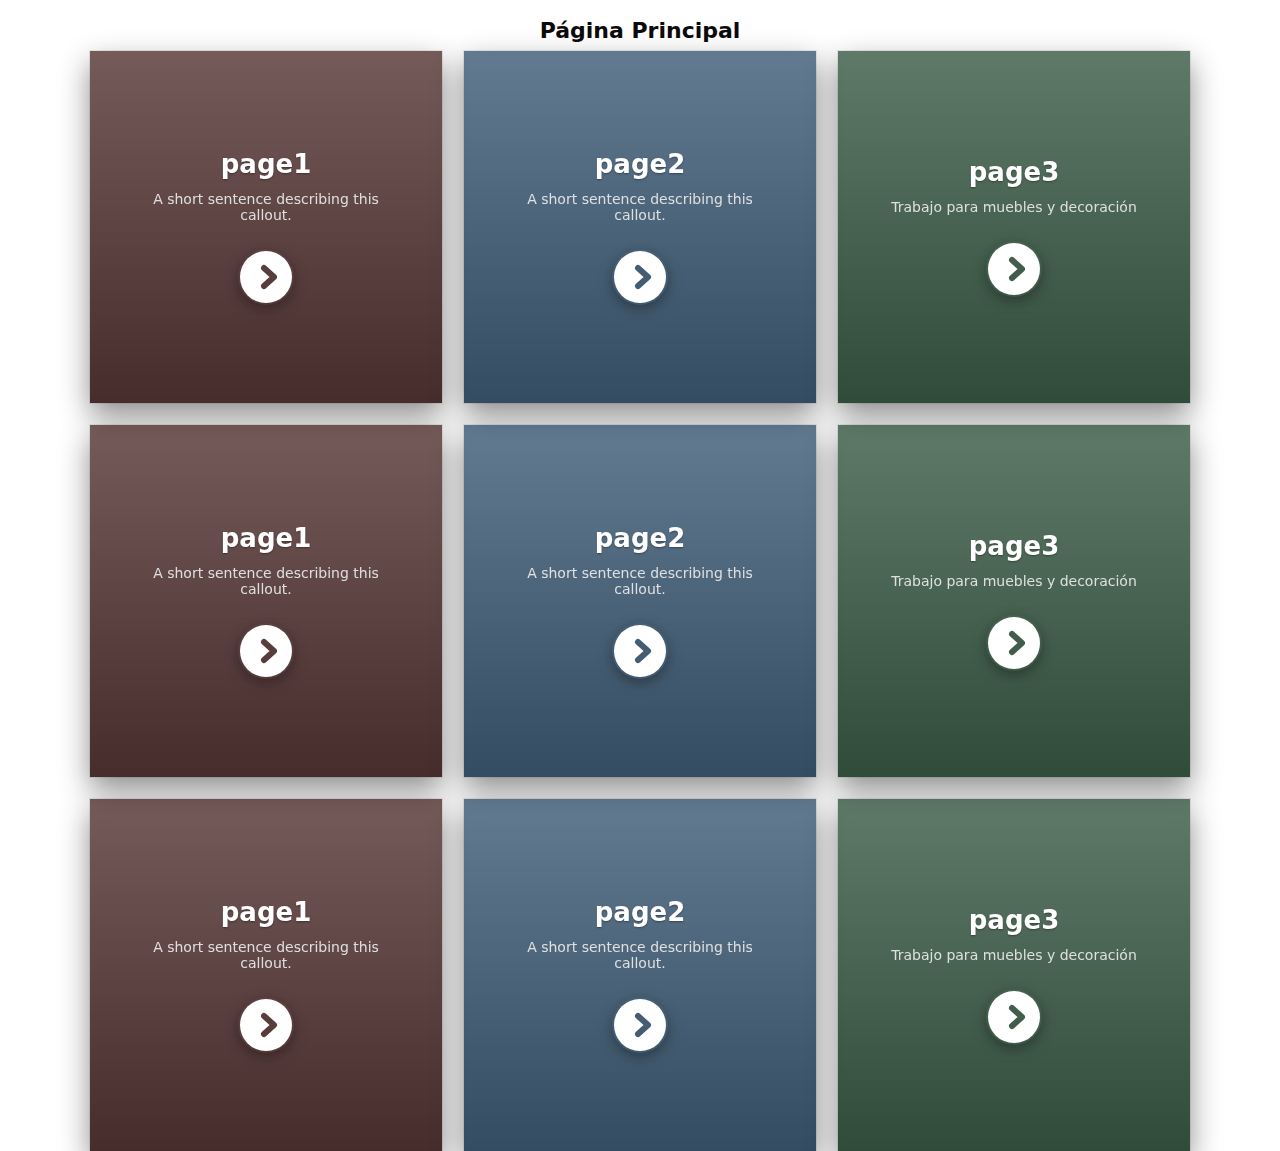
<file: index.html>
<!DOCTYPE html>
<html lang="es">
<head>
  <meta charset="utf-8">
  <meta name="viewport" content="width=device-width, initial-scale=1">
  <title>Página Principal</title>
  <link rel="stylesheet" href="indexstyles.css">
</head>
<body>
  <h1 class="titulo">Página Principal</h1>

  <main class="cards">
    <!-- CARD 1 -->
    <a class="card" href="page1.html"
       style="--img:url('https://images.unsplash.com/photo-1520607162513-77705c0f0d4a?q=80&w=1200&auto=format&fit=crop');
              --tint: rgba(57, 8, 8, 0.55);">
      <div class="inner">
        <!-- frente -->
        <div class="face front">
          <h3 class="card-title">page1</h3>
          <p class="card-sub">A short sentence describing this callout.</p>
          <span class="round">›</span>
        </div>
        <!-- dorso -->
        <div class="face back">
          <h3 class="card-title">page1</h3>
          <p class="card-sub">A short sentence describing this callout.</p>
          <span class="pill">Abrir</span>
        </div>
      </div>
    </a>

    <!-- CARD 2 -->
    <a class="card" href="page2.html"
       style="--img:url('https://images.unsplash.com/photo-1519681393784-d120267933ba?q=80&w=1200&auto=format&fit=crop');
              --tint: rgba(21, 65, 103, 0.55);">
      <div class="inner">
        <div class="face front">
          <h3 class="card-title">page2</h3>
          <p class="card-sub">A short sentence describing this callout.</p>
          <span class="round">›</span>
        </div>
        <div class="face back">
          <h3 class="card-title">page2</h3>
          <p class="card-sub">Haz clic para abrir la página 2.</p>
          <span class="pill">Abrir</span>
        </div>
      </div>
    </a>

    <!-- CARD 3 -->
    <a class="card" href="page3.html"
       style="--img:url('https://images.unsplash.com/photo-1518770660439-4636190af475?q=80&w=1200&auto=format&fit=crop');
              --tint: rgba(14, 64, 32, 0.55);">
      <div class="inner">
        <div class="face front">
          <h3 class="card-title">page3</h3>
          <p class="card-sub">Trabajo para muebles y decoración</p>
          <span class="round">›</span>
        </div>
        <div class="face back">
          <h3 class="card-title">page3</h3>
          <p class="card-sub">Trabajo para muebles y decoración</p>
          <span class="pill">Abrir</span>
        </div>
      </div>
    </a>
    <!-- CARD 1 -->
    <a class="card" href="page1.html"
       style="--img:url('https://images.unsplash.com/photo-1520607162513-77705c0f0d4a?q=80&w=1200&auto=format&fit=crop');
              --tint: rgba(57, 8, 8, 0.55);">
      <div class="inner">
        <!-- frente -->
        <div class="face front">
          <h3 class="card-title">page1</h3>
          <p class="card-sub">A short sentence describing this callout.</p>
          <span class="round">›</span>
        </div>
        <!-- dorso -->
        <div class="face back">
          <h3 class="card-title">page1</h3>
          <p class="card-sub">Haz clic para abrir la página 1.</p>
          <span class="pill">Abrir</span>
        </div>
      </div>
    </a>

    <!-- CARD 2 -->
    <a class="card" href="page2.html"
       style="--img:url('https://images.unsplash.com/photo-1519681393784-d120267933ba?q=80&w=1200&auto=format&fit=crop');
              --tint: rgba(21, 65, 103, 0.55);">
      <div class="inner">
        <div class="face front">
          <h3 class="card-title">page2</h3>
          <p class="card-sub">A short sentence describing this callout.</p>
          <span class="round">›</span>
        </div>
        <div class="face back">
          <h3 class="card-title">page2</h3>
          <p class="card-sub">Haz clic para abrir la página 2.</p>
          <span class="pill">Abrir</span>
        </div>
      </div>
    </a>

    <!-- CARD 3 -->
    <a class="card" href="page3.html"
       style="--img:url('https://images.unsplash.com/photo-1518770660439-4636190af475?q=80&w=1200&auto=format&fit=crop');
              --tint: rgba(14, 64, 32, 0.55);">
      <div class="inner">
        <div class="face front">
          <h3 class="card-title">page3</h3>
          <p class="card-sub">Trabajo para muebles y decoración</p>
          <span class="round">›</span>
        </div>
        <div class="face back">
          <h3 class="card-title">page3</h3>
          <p class="card-sub">Trabajo para muebles y decoración</p>
          <span class="pill">Abrir</span>
        </div>
      </div>
    </a>
    <!-- CARD 1 -->
    <a class="card" href="page1.html"
       style="--img:url('https://images.unsplash.com/photo-1520607162513-77705c0f0d4a?q=80&w=1200&auto=format&fit=crop');
              --tint: rgba(57, 8, 8, 0.55);">
      <div class="inner">
        <!-- frente -->
        <div class="face front">
          <h3 class="card-title">page1</h3>
          <p class="card-sub">A short sentence describing this callout.</p>
          <span class="round">›</span>
        </div>
        <!-- dorso -->
        <div class="face back">
          <h3 class="card-title">page1</h3>
          <p class="card-sub">Haz clic para abrir la página 1.</p>
          <span class="pill">Abrir</span>
        </div>
      </div>
    </a>

    <!-- CARD 2 -->
    <a class="card" href="page2.html"
       style="--img:url('https://images.unsplash.com/photo-1519681393784-d120267933ba?q=80&w=1200&auto=format&fit=crop');
              --tint: rgba(21, 65, 103, 0.55);">
      <div class="inner">
        <div class="face front">
          <h3 class="card-title">page2</h3>
          <p class="card-sub">A short sentence describing this callout.</p>
          <span class="round">›</span>
        </div>
        <div class="face back">
          <h3 class="card-title">page2</h3>
          <p class="card-sub">Haz clic para abrir la página 2.</p>
          <span class="pill">Abrir</span>
        </div>
      </div>
    </a>

    <!-- CARD 3 -->
    <a class="card" href="page3.html"
       style="--img:url('https://images.unsplash.com/photo-1518770660439-4636190af475?q=80&w=1200&auto=format&fit=crop');
              --tint: rgba(14, 64, 32, 0.55);">
      <div class="inner">
        <div class="face front">
          <h3 class="card-title">page3</h3>
          <p class="card-sub">Trabajo para muebles y decoración</p>
          <span class="round">›</span>
        </div>
        <div class="face back">
          <h3 class="card-title">page3</h3>
          <p class="card-sub">Trabajo para muebles y decoración</p>
          <span class="pill">Abrir</span>
        </div>
      </div>
    </a>
  </main>
</body>
</html>
</file>
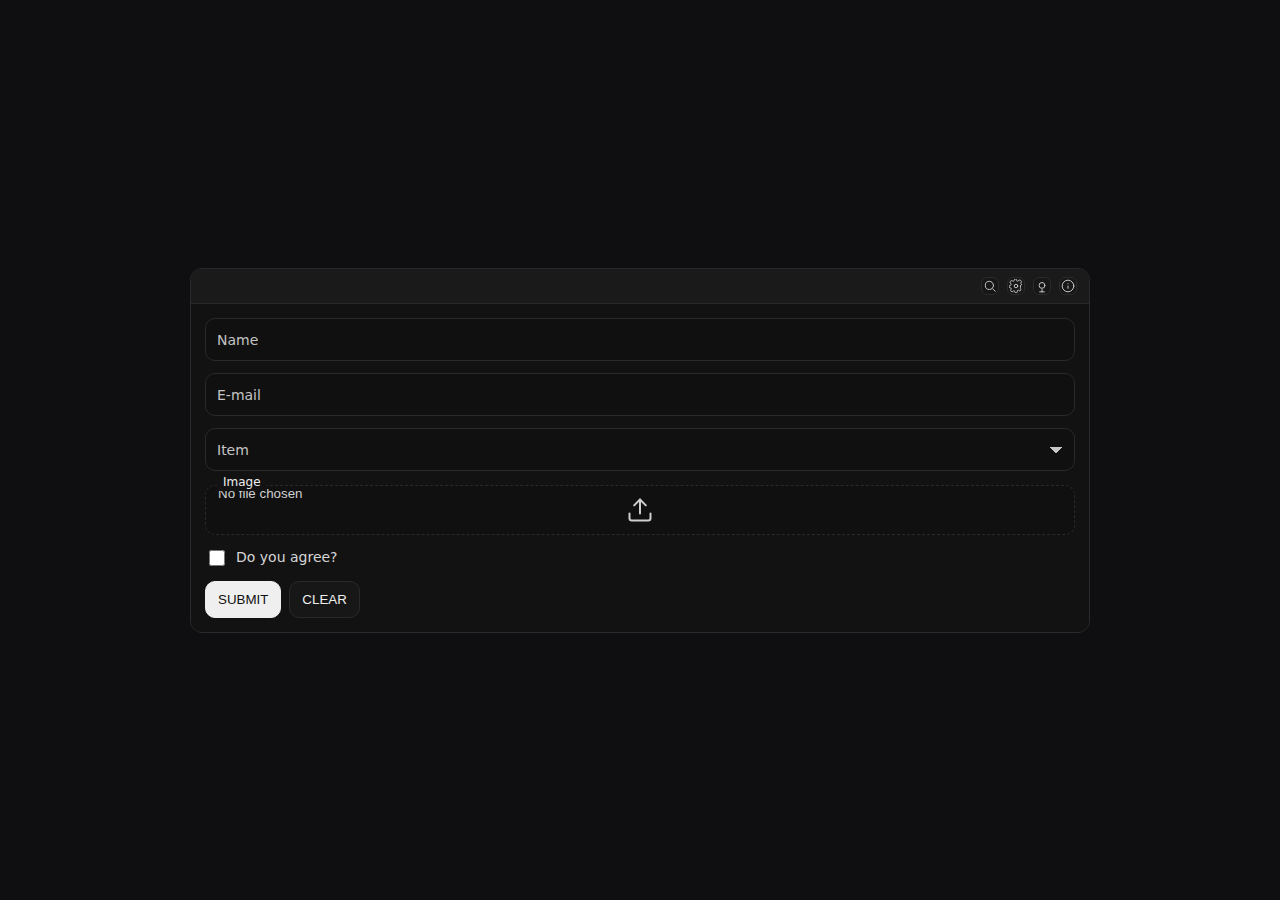
<file: page1.html>
<!DOCTYPE html>
<html lang="es">
<head>
  <meta charset="utf-8">
  <meta name="viewport" content="width=device-width, initial-scale=1">
  <title>page01 — Formulario (HTML + CSS puro)</title>
  <link rel="stylesheet" href="page1styles.css">
</head>
<body>
  <div class="window" role="region" aria-label="Ventana con formulario">
    <div class="titlebar">
      <div class="title"></span><span></span></div>
      <div class="icons" aria-hidden="true">
        <span class="icon" title="Buscar">
          <svg viewBox="0 0 24 24"><circle cx="11" cy="11" r="7"/><line x1="21" y1="21" x2="16.65" y2="16.65"/></svg>
        </span>
        <span class="icon" title="Ajustes">
          <svg viewBox="0 0 24 24"><circle cx="12" cy="12" r="3"/><path d="M19.4 15a1.65 1.65 0 0 0 .33 1.82l.06.06a2 2 0 1 1-2.83 2.83l-.06-.06a1.65 1.65 0 0 0-1.82-.33 1.65 1.65 0 0 0-1 1.51V22a2 2 0 1 1-4 0v-.09a1.65 1.65 0 0 0-1-1.51 1.65 1.65 0 0 0-1.82.33l-.06.06A2 2 0 1 1 3.3 17.96l.06-.06a1.65 1.65 0 0 0 .33-1.82 1.65 1.65 0 0 0-1.51-1H2a2 2 0 1 1 0-4h.09a1.65 1.65 0 0 0 1.51-1 1.65 1.65 0 0 0-.33-1.82l-.06-.06A2 2 0 1 1 6.04 3.3l.06.06a1.65 1.65 0 0 0 1.82.33H8a1.65 1.65 0 0 0 1-1.51V2a2 2 0 1 1 4 0v.09a1.65 1.65 0 0 0 1 1.51 1.65 1.65 0 0 0 1.82-.33l.06-.06A2 2 0 1 1 20.7 6.04l-.06.06a1.65 1.65 0 0 0-.33 1.82V8c.7.17 1.23.77 1.23 1.5s-.53 1.33-1.23 1.5Z"/></svg>
        </span>
        <span class="icon" title="Luz">
          <svg viewBox="0 0 24 24"><circle cx="12" cy="11" r="5"/><path d="M12 18v4"/><path d="M8 22h8"/></svg>
        </span>
        <span class="icon" title="Info">
          <svg viewBox="0 0 24 24"><circle cx="12" cy="12" r="10"/><line x1="12" y1="16" x2="12" y2="12"/><line x1="12" y1="8" x2="12" y2="8"/></svg>
        </span>
      </div>
    </div>

    <div class="content">
      <form>
        <div class="fld">
          <input type="text" id="name" placeholder="Name" required>
          <label for="name">Name</label>
        </div>
        <div class="fld">
          <input type="email" id="email" placeholder="E-mail" required>
          <label for="email">E-mail</label>
        </div>
        <div class="fld">
          <select id="item" aria-label="Item" required>
            <option value="" selected disabled hidden></option>
            <option>Solicitud</option>
            <option>Reclamo</option>
            <option>Consulta</option>
          </select>
          <label for="item">Item</label>
        </div>

        <div class="drop">
          <label for="image">Image</label>
          <input id="image" type="file" accept="image/*">
        </div>

        <label class="check"><input type="checkbox" required> Do you agree?</label>

        <div class="actions">
          <button type="submit" class="btn primary">SUBMIT</button>
          <button type="reset" class="btn">CLEAR</button>
        </div>
      </form>
    </div>
  </div>
</body>
</html>
</file>
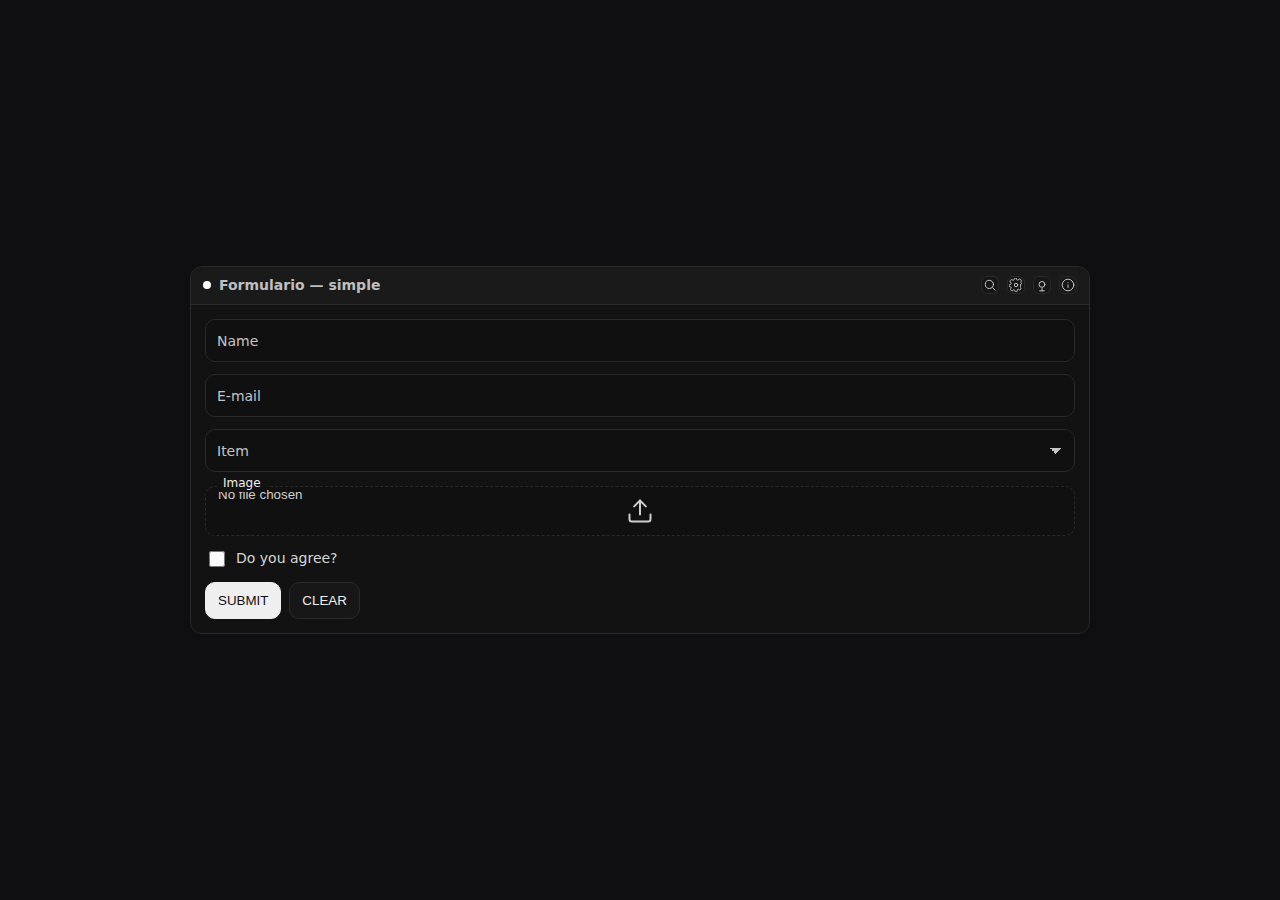
<file: page1styles.html>
<!DOCTYPE html>
<html lang="es">
<head>
  <meta charset="utf-8">
  <meta name="viewport" content="width=device-width, initial-scale=1">
  <title>page01 — Formulario (HTML + CSS puro)</title>
  <link rel="stylesheet" href="page1styles.css">
</head>
<body>
  <div class="window" role="region" aria-label="Ventana con formulario">
    <div class="titlebar">
      <div class="title"><span class="dot"></span><span>Formulario — simple</span></div>
      <div class="icons" aria-hidden="true">
        <span class="icon" title="Buscar">
          <svg viewBox="0 0 24 24"><circle cx="11" cy="11" r="7"/><line x1="21" y1="21" x2="16.65" y2="16.65"/></svg>
        </span>
        <span class="icon" title="Ajustes">
          <svg viewBox="0 0 24 24"><circle cx="12" cy="12" r="3"/><path d="M19.4 15a1.65 1.65 0 0 0 .33 1.82l.06.06a2 2 0 1 1-2.83 2.83l-.06-.06a1.65 1.65 0 0 0-1.82-.33 1.65 1.65 0 0 0-1 1.51V22a2 2 0 1 1-4 0v-.09a1.65 1.65 0 0 0-1-1.51 1.65 1.65 0 0 0-1.82.33l-.06.06A2 2 0 1 1 3.3 17.96l.06-.06a1.65 1.65 0 0 0 .33-1.82 1.65 1.65 0 0 0-1.51-1H2a2 2 0 1 1 0-4h.09a1.65 1.65 0 0 0 1.51-1 1.65 1.65 0 0 0-.33-1.82l-.06-.06A2 2 0 1 1 6.04 3.3l.06.06a1.65 1.65 0 0 0 1.82.33H8a1.65 1.65 0 0 0 1-1.51V2a2 2 0 1 1 4 0v.09a1.65 1.65 0 0 0 1 1.51 1.65 1.65 0 0 0 1.82-.33l.06-.06A2 2 0 1 1 20.7 6.04l-.06.06a1.65 1.65 0 0 0-.33 1.82V8c.7.17 1.23.77 1.23 1.5s-.53 1.33-1.23 1.5Z"/></svg>
        </span>
        <span class="icon" title="Luz">
          <svg viewBox="0 0 24 24"><circle cx="12" cy="11" r="5"/><path d="M12 18v4"/><path d="M8 22h8"/></svg>
        </span>
        <span class="icon" title="Info">
          <svg viewBox="0 0 24 24"><circle cx="12" cy="12" r="10"/><line x1="12" y1="16" x2="12" y2="12"/><line x1="12" y1="8" x2="12" y2="8"/></svg>
        </span>
      </div>
    </div>

    <div class="content">
      <form>
        <div class="fld">
          <input type="text" id="name" placeholder="Name" required>
          <label for="name">Name</label>
        </div>
        <div class="fld">
          <input type="email" id="email" placeholder="E-mail" required>
          <label for="email">E-mail</label>
        </div>
        <div class="fld">
          <select id="item" aria-label="Item" required>
            <option value="" selected disabled hidden></option>
            <option>Solicitud</option>
            <option>Reclamo</option>
            <option>Consulta</option>
          </select>
          <label for="item">Item</label>
        </div>

        <div class="drop">
          <label for="image">Image</label>
          <input id="image" type="file" accept="image/*">
        </div>

        <label class="check"><input type="checkbox" required> Do you agree?</label>

        <div class="actions">
          <button type="submit" class="btn primary">SUBMIT</button>
          <button type="reset" class="btn">CLEAR</button>
        </div>
      </form>
    </div>
  </div>
</body>
</html>
</file>
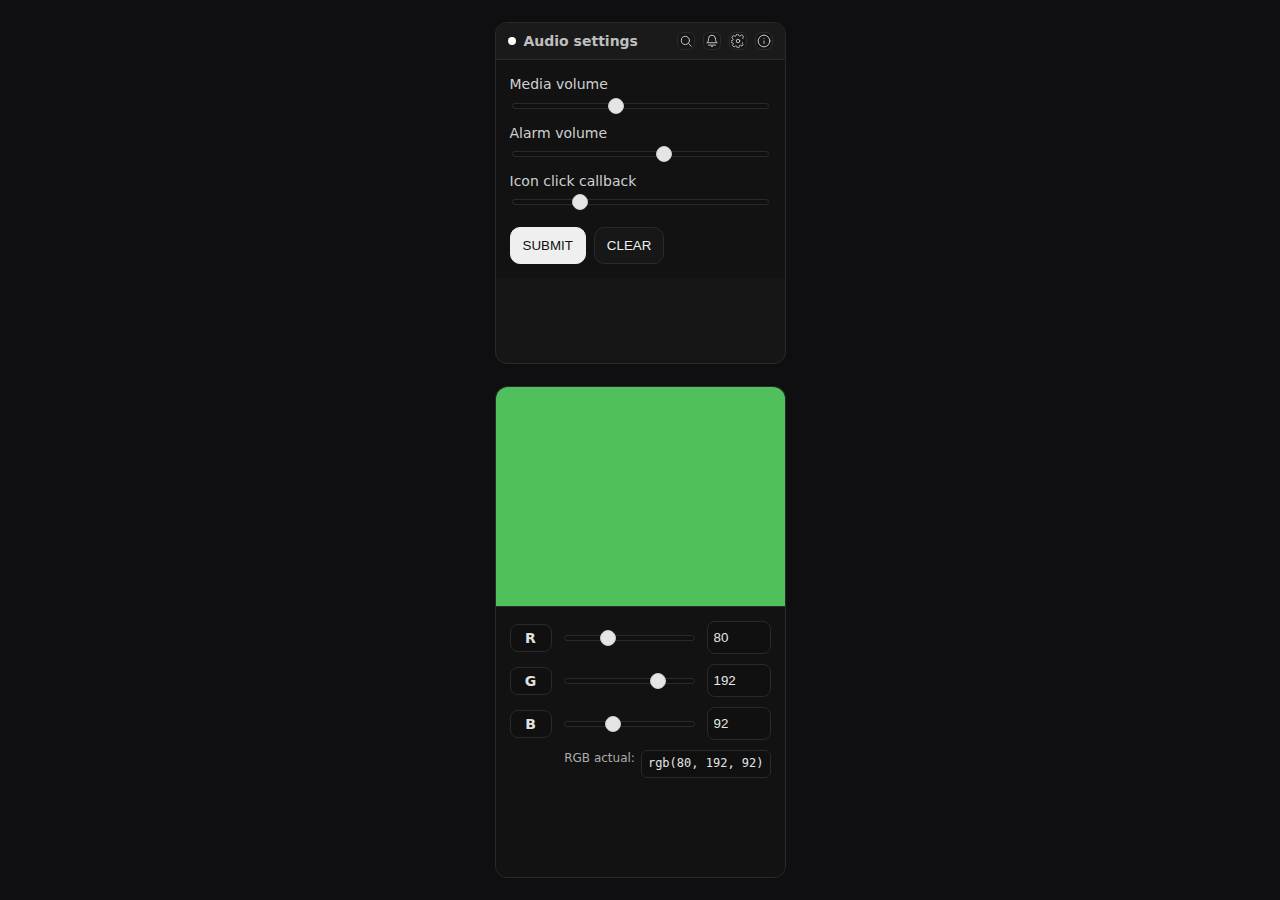
<file: page2.html>
<!DOCTYPE html>
<html lang="es">
<head>
  <meta charset="utf-8">
  <meta name="viewport" content="width=device-width, initial-scale=1">
  <title>page02 — Ventana + Card RGB (funcional)</title>
  <link rel="stylesheet" href="page2styles.css">
</head>
<body>
  <!-- (a) Ventana con 4 iconos SVG y sliders (UI en grises) -->
  <section class="window">
    <div class="titlebar">
      <div class="title"><span class="dot"></span><span>Audio settings</span></div>
      <div class="icons" aria-hidden="true">
        <span class="icon" title="Buscar">
          <svg viewBox="0 0 24 24"><circle cx="11" cy="11" r="7"/><line x1="21" y1="21" x2="16.65" y2="16.65"/></svg>
        </span>
        <span class="icon" title="Campana">
          <svg viewBox="0 0 24 24"><path d="M6 19h12"/><path d="M18 8a6 6 0 10-12 0c0 7-3 7-3 7h18s-3 0-3-7"/><path d="M13.73 21a2 2 0 01-3.46 0"/></svg>
        </span>
        <span class="icon" title="Engranaje">
          <svg viewBox="0 0 24 24"><circle cx="12" cy="12" r="3"/><path d="M19.4 15a1.65 1.65 0 00.33 1.82l.06.06a2 2 0 11-2.83 2.83l-.06-.06a1.65 1.65 0 00-1.82-.33 1.65 1.65 0 00-1 1.51V22a2 2 0 11-4 0v-.09a1.65 1.65 0 00-1-1.51 1.65 1.65 0 00-1.82.33l-.06.06A2 2 0 113.3 17.96l.06-.06a1.65 1.65 0 00.33-1.82 1.65 1.65 0 00-1.51-1H2a2 2 0 110-4h.09a1.65 1.65 0 001.51-1 1.65 1.65 0 00-.33-1.82l-.06-.06A2 2 0 116.04 3.3l.06.06a1.65 1.65 0 001.82.33H8a1.65 1.65 0 001-1.51V2a2 2 0 114 0v.09a1.65 1.65 0 001 1.51 1.65 1.65 0 001.82-.33l.06-.06A2 2 0 1120.7 6.04l-.06.06a1.65 1.65 0 00-.33 1.82V8"/></svg>
        </span>
        <span class="icon" title="Info">
          <svg viewBox="0 0 24 24"><circle cx="12" cy="12" r="10"/><line x1="12" y1="16" x2="12" y2="12"/><line x1="12" y1="8" x2="12" y2="8"/></svg>
        </span>
      </div>
    </div>
    <div class="content">
      <form>
        <label class="lbl">Media volume
          <input class="range" type="range" min="0" max="100" value="40">
        </label>
        <label class="lbl">Alarm volume
          <input class="range" type="range" min="0" max="100" value="60">
        </label>
        <label class="lbl">Icon click callback
          <input class="range" type="range" min="0" max="100" value="25">
        </label>
        <div class="actions">
          <button type="submit" class="btn primary">SUBMIT</button>
          <button type="reset" class="btn">CLEAR</button>
        </div>
      </form>
    </div>
  </section>

  <!-- (b) Card RGB funcional (sin librerías) -->
  <section class="card" id="card">
    <div class="preview" id="preview" aria-label="Color actual"></div>
    <div class="controls">
      <div class="row">
        <span class="ch">R</span>
        <input id="r" class="range" type="range" min="0" max="255" value="80">
        <input id="rn" class="num" type="number" min="0" max="255" value="80" inputmode="numeric">
      </div>
      <div class="row">
        <span class="ch">G</span>
        <input id="g" class="range" type="range" min="0" max="255" value="192">
        <input id="gn" class="num" type="number" min="0" max="255" value="192" inputmode="numeric">
      </div>
      <div class="row">
        <span class="ch">B</span>
        <input id="b" class="range" type="range" min="0" max="255" value="92">
        <input id="bn" class="num" type="number" min="0" max="255" value="92" inputmode="numeric">
      </div>
      <div class="bar">RGB actual: <code id="rgbCode" style="margin-left:6px;">rgb(80, 192, 92)</code></div>
    </div>
  </section>

  <script>
  // JS mínimo para funcionalidad RGB (sin librerías)
  (function(){
    const preview = document.getElementById('preview');
    const r = document.getElementById('r'), rn = document.getElementById('rn');
    const g = document.getElementById('g'), gn = document.getElementById('gn');
    const b = document.getElementById('b'), bn = document.getElementById('bn');
    const rgbCode = document.getElementById('rgbCode');

    function clamp(v, min, max){ v = Number(v); if (isNaN(v)) v = 0; return Math.min(max, Math.max(min, Math.round(v))); }
    function setRGB(rv, gv, bv){
      const rgb = `rgb(${rv}, ${gv}, ${bv})`;
      preview.style.backgroundColor = rgb;
      rgbCode.textContent = rgb;
    }
    function syncFromRanges(){
      const rv = clamp(r.value, 0, 255);
      const gv = clamp(g.value, 0, 255);
      const bv = clamp(b.value, 0, 255);
      rn.value = rv; gn.value = gv; bn.value = bv;
      setRGB(rv, gv, bv);
    }
    function syncFromNumbers(){
      const rv = clamp(rn.value, 0, 255);
      const gv = clamp(gn.value, 0, 255);
      const bv = clamp(bn.value, 0, 255);
      r.value = rv; g.value = gv; b.value = bv;
      setRGB(rv, gv, bv);
    }
    for (const el of [r,g,b]) el.addEventListener('input', syncFromRanges);
    for (const el of [rn,gn,bn]) el.addEventListener('input', syncFromNumbers);
    for (const el of [rn,gn,bn]) el.addEventListener('change', syncFromNumbers);
    syncFromRanges();
  })();
  </script>
</body>
</html>
</file>
<file: indexstyles.css>
:root{
  --bg:#0f1115;
  --text:#f2f4f7;
  --muted:#c9d0da;
  --panel:#171c23;
  --shadow: 0 12px 28px rgba(0,0,0,.45);
}
*{box-sizing:border-box}
html,body{height:100%}
body{
  margin:0;
  font-family: system-ui,-apple-system,Segoe UI,Roboto,Inter,Arial;
  background:#fff;
  color:var(--text);
}
.titulo{
  text-align:center;
  font-size:22px;
  margin:18px 0 8px;
  color:#0b0b0b;
}
.cards{
  width:min(1100px,94vw);
  margin:0 auto 28px;
  display:grid;
  gap:22px;
  grid-template-columns:repeat(3,1fr);
}
@media (max-width:900px){
  .cards{grid-template-columns:repeat(2,1fr);}
}
@media (max-width:600px){
  .cards{grid-template-columns:1fr;}
}
.card{
  display:block;
  text-decoration:none;
  color:inherit;
  perspective:1000px;
}

.inner{
  position:relative;
  width:100%;
  aspect-ratio:1/1;
  transform-style:preserve-3d;
  transition:transform .6s ease;
  outline:1px solid rgba(0,0,0,.08);
  box-shadow:var(--shadow);
}

.card:hover .inner,
.card:focus-visible .inner{
  transform:rotateY(-180deg);
}
.face{
  position:absolute;
  inset:0;
  display:flex;
  flex-direction:column;
  align-items:center;
  justify-content:center;
  text-align:center;
  gap:12px;
  padding:22px;
  backface-visibility:hidden;
  background:
    linear-gradient(0deg, rgba(0,0,0,.65), rgba(0,0,0,.25)),
    var(--img) center/cover no-repeat;
}
.face::after{
  content:"";
  position:absolute;
  inset:0;
  background:var(--tint);
  z-index:0;
}
.face > *{
  position:relative;
  z-index:1;
}

.front{ transform:rotateY(0deg); }
.back{
  transform:rotateY(180deg);
  background:
    linear-gradient(0deg, rgba(0,0,0,.55), rgba(0,0,0,.25)),
    var(--img) center/cover no-repeat;
}
.back::after{
  background: var(--tint-back, var(--tint));
}
.card-title{
  margin:0;
  font-size:26px;
  font-weight:800;
  color:#fff;
  text-shadow:0 1px 2px rgba(0,0,0,.35);
}
.card-sub{
  margin:0;
  font-size:14px;
  color:#e6e6e6;
  opacity:.95;
  max-width:85%;
}

.round{
  width:56px;
  height:56px;
  border-radius:50%;
  display:inline-block;
  align-self:center;
  margin-top:14px;
  background-repeat:no-repeat;
  background-position:center;
  background-size:contain;
  background-image:url("data:image/svg+xml;utf8,\
<svg xmlns='http://www.w3.org/2000/svg' viewBox='0 0 56 56'>\
  <defs><mask id='m'>\
    <rect width='56' height='56' fill='white'/>\
    <path d='M26 19 L36 28 L26 37' fill='none' stroke='black' stroke-width='6' stroke-linecap='round' stroke-linejoin='round'/>\
  </mask></defs>\
  <circle cx='28' cy='28' r='26' fill='white' mask='url(%23m)'/>\
</svg>");
  box-shadow:0 4px 14px rgba(0,0,0,.35);
  color:transparent;
  font-size:0;
  line-height:0;
}
}
</file>
<file: page1styles.css>
/* page1styles.css — Gris / Blanco & Negro, bordes redondos, sin degradados */
:root{
  --bg:#0f0f11;
  --panel:#161616;
  --panel2:#121212;
  --text:#eeeeee;
  --muted:#bfbfbf;
  --border:#2a2a2a;
  --accent:#efefef; /* acento claro (gris/blanco) para focus */
}
*{box-sizing:border-box}
html,body{height:100%}
body{
  margin:0;
  background:var(--bg);
  color:var(--text);
  font:14px/1.45 ui-sans-serif,system-ui,-apple-system,"Segoe UI",Roboto,Arial;
  display:grid;place-items:center;
  padding:20px;
}

/* Ventana */
.window{
  width:min(900px,100%);
  border:1px solid var(--border);
  border-radius:12px;
  background:var(--panel);
  overflow:hidden;
}
.titlebar{
  display:flex;align-items:center;justify-content:space-between;
  padding:8px 12px;
  background:#1a1a1a; /* sólido */
  border-bottom:1px solid var(--border);
}
.title{display:flex;align-items:center;gap:8px;color:var(--muted);font-weight:600}
.dot{width:8px;height:8px;border-radius:50%;background:#fff}
.icons{display:flex;gap:8px}
.icon{width:18px;height:18px;display:grid;place-items:center;border-radius:6px;background:#171717;border:1px solid var(--border)}
.icon svg{width:14px;height:14px;fill:none;stroke:#d0d0d0;stroke-width:1.6;stroke-linecap:round;stroke-linejoin:round}

.content{padding:14px;background:var(--panel2)}
form{display:grid;gap:12px}

/* Campos con etiqueta flotante y línea inferior en focus */
.fld{position:relative}
.fld input[type="text"],
.fld input[type="email"],
.fld select{
  width:100%;
  background:#101010;
  color:var(--text);
  padding:16px 12px 10px;
  border-radius:10px;
  outline:none;
  border:1px solid var(--border);
  border-bottom-width:1px;
  transition:border-color .15s, border-bottom-width .15s;
}
.fld input::placeholder{color:transparent}
.fld label{
  position:absolute;left:12px;top:12px;
  color:#c4c4c4;pointer-events:none;
  transform-origin:left top;
  transition:transform .15s ease,color .15s ease;
}
/* Base: etiqueta grande; en focus o con contenido: se eleva y acento claro */
.fld:has(input:placeholder-shown) label{transform:translateY(0) scale(1)}
.fld:focus-within label,
.fld input:not(:placeholder-shown) + label{
  transform:translateY(-12px) scale(.86);
  color:var(--accent);
}
/* Efecto "como en la imagen": sólo la línea inferior cambia a claro y 2px */
.fld:focus-within input,
.fld input:not(:placeholder-shown){
  border-color:var(--border);
  border-bottom-color:var(--accent);
  border-bottom-width:2px;
}

/* Select con flecha en gris */
.fld select{appearance:none;background-image:
    linear-gradient(45deg, transparent 50%, #c6c6c6 50%),
    linear-gradient(135deg, #c6c6c6 50%, transparent 50%);
    background-position: calc(100% - 18px) 52%, calc(100% - 12px) 52%;
    background-size:6px 6px, 6px 6px; background-repeat:no-repeat;
}

/* Campo imagen (50px alto, ícono gris centrado) */
.drop{position:relative}
.drop input[type="file"]{
  width:100%;height:50px;
  border:1px dashed var(--border);
  background:#101010 url('data:image/svg+xml;utf8,<svg xmlns="http://www.w3.org/2000/svg" width="28" height="28" viewBox="0 0 24 24" fill="none" stroke="%23cfcfcf" stroke-width="1.7" stroke-linecap="round" stroke-linejoin="round"><path d="M21 15v4a2 2 0 0 1-2 2H5a2 2 0 0 1-2-2v-4"/><polyline points="17 8 12 3 7 8"/><line x1="12" y1="3" x2="12" y2="15"/></svg>') no-repeat center;
  color:#d0d0d0;border-radius:10px; padding:0 12px;
}
.drop input[type="file"]::file-selector-button{display:none}
.drop label{position:absolute;left:12px;top:-9px;font-size:12px;color:var(--accent);background:var(--panel2);padding:0 6px}

/* Checkbox y botones */
.check{display:flex;align-items:center;gap:8px;color:#d6d6d6}
.check input{width:16px;height:16px;accent-color:#f0f0f0}
.actions{display:flex;gap:8px}
.btn{border-radius:10px;border:1px solid var(--border);background:#171717;padding:10px 12px;color:var(--text);cursor:pointer}
.btn.primary{background:#efefef;color:#0f0f11;border-color:#efefef}
</file>
<file: page2styles.css>
/* page02.css — Tema en escala de grises (blanco y negro), sólido y con bordes redondos */
:root{
  --bg:#0f0f11;
  --panel:#161616;
  --panel2:#121212;
  --text:#efefef;
  --muted:#bfbfbf;
  --border:#2a2a2a;
  --accent:#e5e5e5; /* pulgar/primario en gris claro */
}
*{box-sizing:border-box}
html,body{height:100%}
body{
  margin:0;
  background:var(--bg);
  color:var(--text);
  font:14px/1.45 ui-sans-serif,system-ui,-apple-system,"Segoe UI",Roboto,Arial;
  display:grid;gap:22px;justify-content:center;
  padding:22px;
}

/* ---------- (a) Ventana -------------- */
.window{width:min(900px,100%);border:1px solid var(--border);border-radius:12px;background:var(--panel);overflow:hidden}
.titlebar{display:flex;align-items:center;justify-content:space-between;padding:8px 12px;background:#1a1a1a;border-bottom:1px solid var(--border)}
.title{display:flex;align-items:center;gap:8px;color:var(--muted);font-weight:600}
.dot{width:8px;height:8px;border-radius:50%;background:#fff}
.icons{display:flex;gap:8px}
.icon{width:18px;height:18px;display:grid;place-items:center;border-radius:6px;background:#171717;border:1px solid var(--border)}
.icon svg{width:14px;height:14px;fill:none;stroke:#cfcfcf;stroke-width:1.6;stroke-linecap:round;stroke-linejoin:round}
.content{padding:14px;background:var(--panel2)}

form{display:grid;gap:12px}
.lbl{display:grid;gap:6px;color:#d0d0d0}
.range{-webkit-appearance:none;appearance:none;height:6px;border-radius:6px;background:#101010;border:1px solid var(--border);outline:none}
.range::-webkit-slider-thumb{-webkit-appearance:none;appearance:none;width:16px;height:16px;border-radius:50%;background:var(--accent);border:1px solid #cfcfcf;cursor:pointer}
.range::-moz-range-thumb{width:16px;height:16px;border-radius:50%;background:var(--accent);border:1px solid #cfcfcf;cursor:pointer}
.actions{display:flex;gap:8px;margin-top:8px}
.btn{border-radius:10px;border:1px solid var(--border);background:#171717;padding:10px 12px;color:var(--text);cursor:pointer}
.btn.primary{background:#efefef;color:#0f0f0f;border-color:#efefef}

/* ---------- (b) Card 2 partes en grises ---------- */
.card{width:min(520px,100%);border:1px solid var(--border);border-radius:12px;background:var(--panel);display:grid;grid-template-rows:220px auto}
.preview{border-bottom:1px solid var(--border);background:#57b36a;border-top-left-radius:12px;border-top-right-radius:12px;transition:background-color .1s linear}
.controls{background:var(--panel2);padding:14px;border-bottom-left-radius:12px;border-bottom-right-radius:12px}
.row{display:grid;grid-template-columns:42px 1fr 64px;gap:10px;align-items:center;margin-bottom:10px}
.ch{display:inline-grid;place-items:center;width:42px;height:28px;border:1px solid var(--border);border-radius:8px;background:#101010;color:#e0e0e0;font-weight:600}
.num{width:64px;border:1px solid var(--border);border-radius:8px;background:#101010;color:#e8e8e8;padding:8px 6px}
.num:focus{outline:1px solid var(--accent)}
.bar{display:flex;justify-content:flex-end;margin-top:6px;color:#acacac;font-size:12px}
.bar code{background:#101010;border:1px solid var(--border);padding:4px 6px;border-radius:6px;color:#e5e5e5}
</file>
